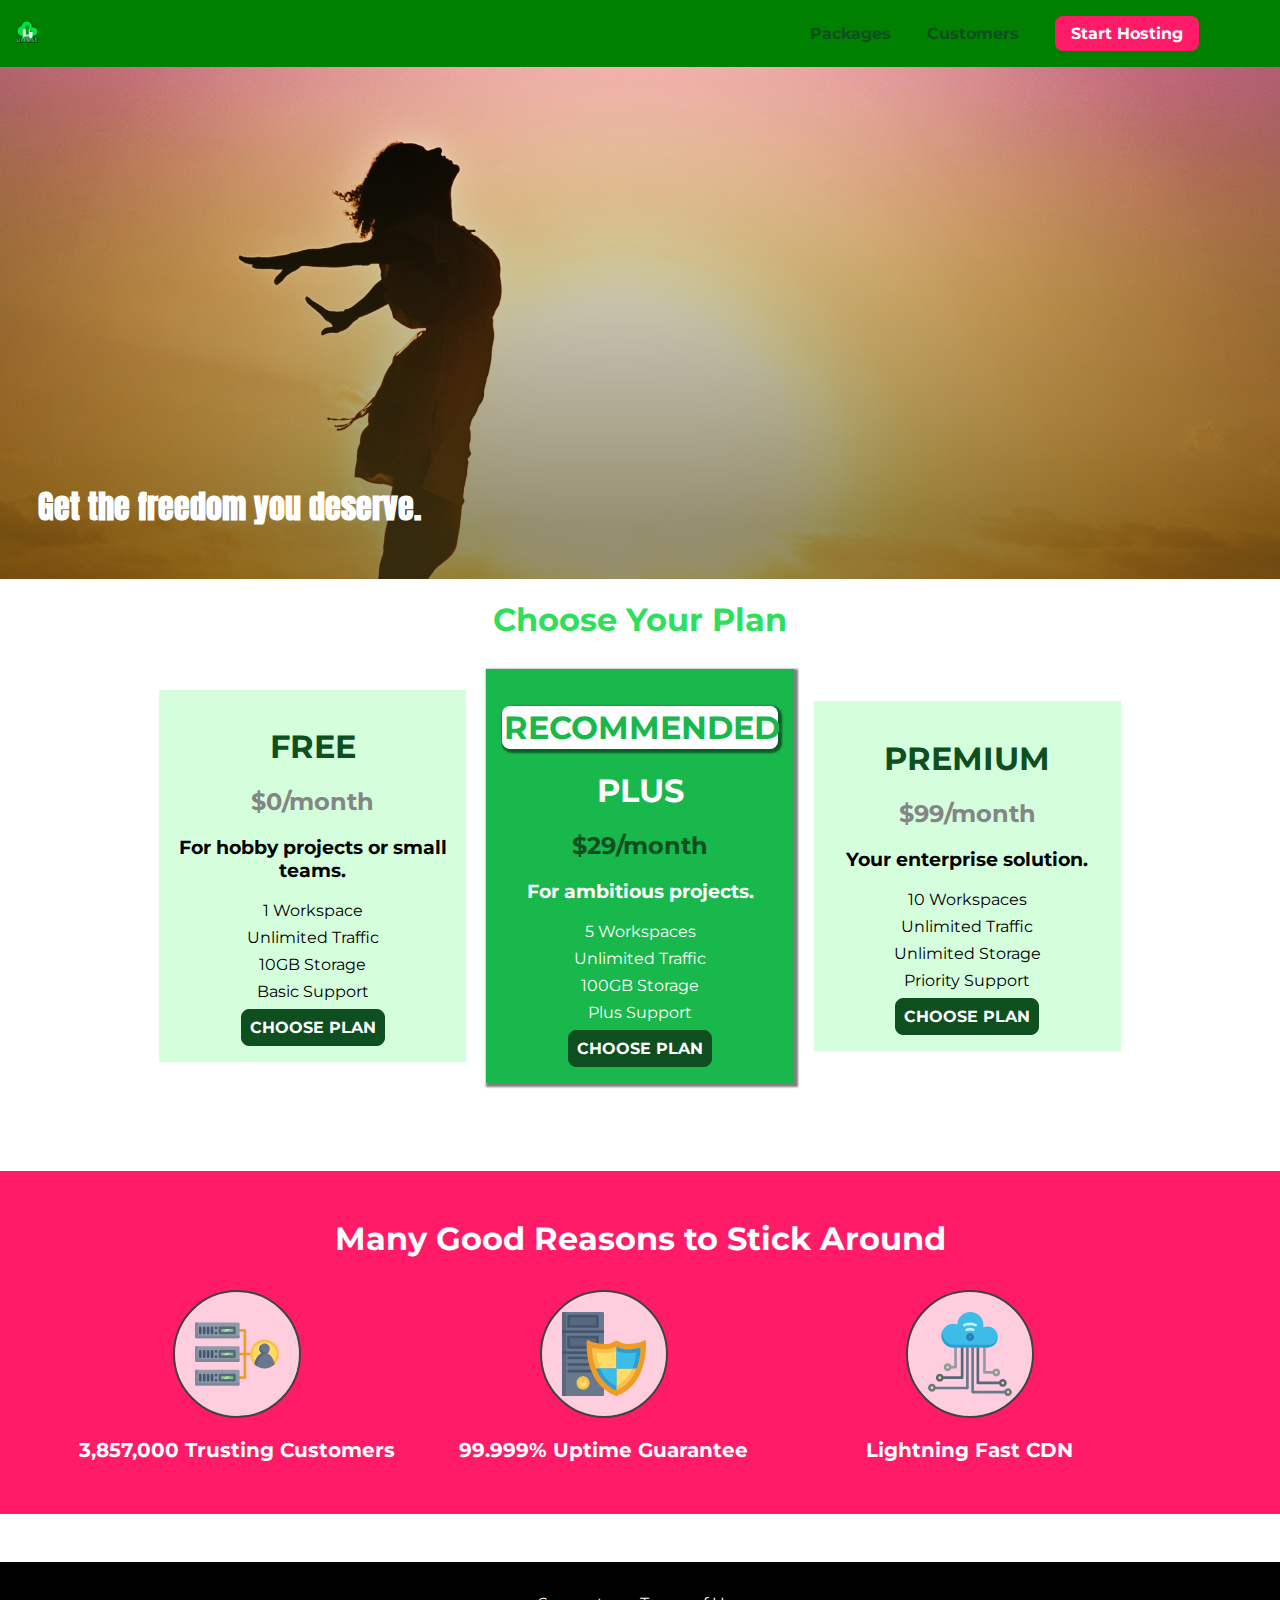
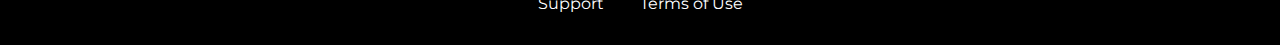
<file: basics-01/index.html>
<!DOCTYPE html>
<html lang="en">

<head>
    <meta charset="UTF-8">
    <meta http-equiv="X-UA-Compatible" content="ie=edge">
    <title>uHost</title>
    <link rel="shortcut icon" href="favicon.png">
    <link href="https://fonts.googleapis.com/css2?family=Anton&family=Montserrat:wght@400;900&display=swap" rel="stylesheet">
    <link rel="stylesheet" href="shared.css">
    <link rel="stylesheet" href="main.css">
</head>

<body>
    <div class="backdrop"></div>
    <header class="main-header">
        <div>
            <a href="index.html" class="main-header__brand">
                <img src="images/uhost-icon.png" alt="uHost - Your favorite hosting company" />
            </a>
        </div>
        <nav class="main-nav">
            <ul class="main-nav__items">
                <li class="main-nav__item">
                    <a href="packages/index.html">Packages</a>
                </li>
                <li class="main-nav__item">
                    <a href="customers/index.html">Customers</a>
                </li>
                <li class="main-nav__item main-nav__item--cta">
                    <a href="start-hosting/index.html">Start Hosting</a>
                </li>
            </ul>
        </nav>
    </header>

    <main>
        <section id="product-overview">
            <h1>Get the freedom you deserve.</h1>
        </section>
        <section id="plans">
            <h1 class="section-title">Choose Your Plan</h1>
            <!-- <p>Make sure you get the most of your money!</p> -->
            <div class="plan__list">
                <article class="plan">
                    <h1 class="plan__title">FREE</h1>
                    <h2 class="plan__price">$0/month</h2>
                    <h3>For hobby projects or small teams.</h3>
                    <ul class="plan__features">
                        <li class="plan__feature">1 Workspace</li>
                        <li class="plan__feature">Unlimited Traffic</li>
                        <li class="plan__feature">10GB Storage</li>
                        <li class="plan__feature">Basic Support</li>
                    </ul>
                    <div>
                        <button class="button">CHOOSE PLAN</button>
                    </div>
                </article>
                <article class="plan plan--highlighted">
                    <h1 class="plan__annotation">RECOMMENDED</h1>
                    <h1 class="plan__title">PLUS</h1>
                    <h2 class="plan__price">$29/month</h2>
                    <h3>For ambitious projects.</h3>
                    <ul class="plan__features">
                        <li class="plan__feature">5 Workspaces</li>
                        <li class="plan__feature">Unlimited Traffic</li>
                        <li class="plan__feature">100GB Storage</li>
                        <li class="plan__feature">Plus Support</li>
                    </ul>
                    <div>
                        <button class="button">CHOOSE PLAN</button>
                    </div>
                </article>
                <article class="plan">
                    <h1 class="plan__title">PREMIUM</h1>
                    <h2 class="plan__price">$99/month</h2>
                    <h3>Your enterprise solution.</h3>
                    <ul class="plan__features">
                        <li class="plan__feature">10 Workspaces</li>
                        <li class="plan__feature">Unlimited Traffic</li>
                        <li class="plan__feature">Unlimited Storage</li>
                        <li class="plan__feature">Priority Support</li>
                    </ul>
                    <div>
                        <button class="button">CHOOSE PLAN</button>
                    </div>
                </article>
            </div>
        </section>
        <section id="key-features">
            <h1 class="section-title">Many Good Reasons to Stick Around</h1>
            <ul>
                <li class="key-feature">
                    <div class="key-feature__image">
                        <svg viewBox="0 0 512 512">
                            <path style="fill:#F09B24;" d="M344,248h-32V112c0-4.418-3.582-8-8-8h-40c-4.418,0-8,3.582-8,8s3.582,8,8,8h32v128h-32  c-4.418,0-8,3.582-8,8s3.582,8,8,8h32v128h-32c-4.418,0-8,3.582-8,8s3.582,8,8,8h40c4.418,0,8-3.582,8-8V264h32c4.418,0,8-3.582,8-8  S348.418,248,344,248z"
                            />
                            <path style="fill:#8E9AA9;" d="M264,64H8c-4.418,0-8,3.582-8,8v80c0,4.418,3.582,8,8,8h256c4.418,0,8-3.582,8-8V72  C272,67.582,268.418,64,264,64z"
                            />
                            <path style="fill:#7C899B;" d="M24,144c-4.418,0-8-3.582-8-8V64H8c-4.418,0-8,3.582-8,8v80c0,4.418,3.582,8,8,8h256  c4.418,0,8-3.582,8-8v-8H24z"
                            />
                            <rect x="152" y="96" style="fill:#B8E3A8;" width="88" height="32" />
                            <g>
                                <polygon style="fill:#7EC97D;" points="152,96 152,128 166,128 198,96  " />
                                <polygon style="fill:#7EC97D;" points="220,96 188,128 240,128 240,96  " />
                            </g>
                            <path style="fill:#56677E;" d="M240,136h-88c-4.418,0-8-3.582-8-8V96c0-4.418,3.582-8,8-8h88c4.418,0,8,3.582,8,8v32  C248,132.418,244.418,136,240,136z M160,120h72v-16h-72V120z"
                            />
                            <g>
                                <path style="fill:#435670;" d="M32,136c-4.418,0-8-3.582-8-8V96c0-4.418,3.582-8,8-8s8,3.582,8,8v32C40,132.418,36.418,136,32,136z   "
                                />
                                <path style="fill:#435670;" d="M56,136c-4.418,0-8-3.582-8-8V96c0-4.418,3.582-8,8-8s8,3.582,8,8v32C64,132.418,60.418,136,56,136z   "
                                />
                                <path style="fill:#435670;" d="M80,136c-4.418,0-8-3.582-8-8V96c0-4.418,3.582-8,8-8s8,3.582,8,8v32C88,132.418,84.418,136,80,136z   "
                                />
                                <path style="fill:#435670;" d="M104,136c-4.418,0-8-3.582-8-8V96c0-4.418,3.582-8,8-8s8,3.582,8,8v32   C112,132.418,108.418,136,104,136z"
                                />
                                <path style="fill:#435670;" d="M128,105c-4.418,0-8-3.582-8-8v-1c0-4.418,3.582-8,8-8s8,3.582,8,8v1   C136,101.418,132.418,105,128,105z"
                                />
                                <path style="fill:#435670;" d="M128,136c-4.418,0-8-3.582-8-8v-1c0-4.418,3.582-8,8-8s8,3.582,8,8v1   C136,132.418,132.418,136,128,136z"
                                />
                            </g>
                            <path style="fill:#8E9AA9;" d="M264,208H8c-4.418,0-8,3.582-8,8v80c0,4.418,3.582,8,8,8h256c4.418,0,8-3.582,8-8v-80  C272,211.582,268.418,208,264,208z"
                            />
                            <path style="fill:#7C899B;" d="M24,288c-4.418,0-8-3.582-8-8v-72H8c-4.418,0-8,3.582-8,8v80c0,4.418,3.582,8,8,8h256  c4.418,0,8-3.582,8-8v-8H24z"
                            />
                            <rect x="152" y="240" style="fill:#B8E3A8;" width="88" height="32" />
                            <g>
                                <polygon style="fill:#7EC97D;" points="152,240 152,272 166,272 198,240  " />
                                <polygon style="fill:#7EC97D;" points="220,240 188,272 240,272 240,240  " />
                            </g>
                            <path style="fill:#56677E;" d="M240,280h-88c-4.418,0-8-3.582-8-8v-32c0-4.418,3.582-8,8-8h88c4.418,0,8,3.582,8,8v32  C248,276.418,244.418,280,240,280z M160,264h72v-16h-72V264z"
                            />
                            <g>
                                <path style="fill:#435670;" d="M32,280c-4.418,0-8-3.582-8-8v-32c0-4.418,3.582-8,8-8s8,3.582,8,8v32C40,276.418,36.418,280,32,280   z"
                                />
                                <path style="fill:#435670;" d="M56,280c-4.418,0-8-3.582-8-8v-32c0-4.418,3.582-8,8-8s8,3.582,8,8v32C64,276.418,60.418,280,56,280   z"
                                />
                                <path style="fill:#435670;" d="M80,280c-4.418,0-8-3.582-8-8v-32c0-4.418,3.582-8,8-8s8,3.582,8,8v32C88,276.418,84.418,280,80,280   z"
                                />
                                <path style="fill:#435670;" d="M104,280c-4.418,0-8-3.582-8-8v-32c0-4.418,3.582-8,8-8s8,3.582,8,8v32   C112,276.418,108.418,280,104,280z"
                                />
                                <path style="fill:#435670;" d="M128,249c-4.418,0-8-3.582-8-8v-1c0-4.418,3.582-8,8-8s8,3.582,8,8v1   C136,245.418,132.418,249,128,249z"
                                />
                                <path style="fill:#435670;" d="M128,280c-4.418,0-8-3.582-8-8v-1c0-4.418,3.582-8,8-8s8,3.582,8,8v1   C136,276.418,132.418,280,128,280z"
                                />
                            </g>
                            <path style="fill:#8E9AA9;" d="M264,352H8c-4.418,0-8,3.582-8,8v80c0,4.418,3.582,8,8,8h256c4.418,0,8-3.582,8-8v-80  C272,355.582,268.418,352,264,352z"
                            />
                            <path style="fill:#7C899B;" d="M24,432c-4.418,0-8-3.582-8-8v-72H8c-4.418,0-8,3.582-8,8v80c0,4.418,3.582,8,8,8h256  c4.418,0,8-3.582,8-8v-8H24z"
                            />
                            <rect x="152" y="384" style="fill:#B8E3A8;" width="88" height="32" />
                            <g>
                                <polygon style="fill:#7EC97D;" points="152,384 152,416 166,416 198,384  " />
                                <polygon style="fill:#7EC97D;" points="220,384 188,416 240,416 240,384  " />
                            </g>
                            <path style="fill:#56677E;" d="M240,424h-88c-4.418,0-8-3.582-8-8v-32c0-4.418,3.582-8,8-8h88c4.418,0,8,3.582,8,8v32  C248,420.418,244.418,424,240,424z M160,408h72v-16h-72V408z"
                            />
                            <g>
                                <path style="fill:#435670;" d="M32,424c-4.418,0-8-3.582-8-8v-32c0-4.418,3.582-8,8-8s8,3.582,8,8v32C40,420.418,36.418,424,32,424   z"
                                />
                                <path style="fill:#435670;" d="M56,424c-4.418,0-8-3.582-8-8v-32c0-4.418,3.582-8,8-8s8,3.582,8,8v32C64,420.418,60.418,424,56,424   z"
                                />
                                <path style="fill:#435670;" d="M80,424c-4.418,0-8-3.582-8-8v-32c0-4.418,3.582-8,8-8s8,3.582,8,8v32C88,420.418,84.418,424,80,424   z"
                                />
                                <path style="fill:#435670;" d="M104,424c-4.418,0-8-3.582-8-8v-32c0-4.418,3.582-8,8-8s8,3.582,8,8v32   C112,420.418,108.418,424,104,424z"
                                />
                                <path style="fill:#435670;" d="M128,393c-4.418,0-8-3.582-8-8v-1c0-4.418,3.582-8,8-8s8,3.582,8,8v1   C136,389.418,132.418,393,128,393z"
                                />
                                <path style="fill:#435670;" d="M128,424c-4.418,0-8-3.582-8-8v-1c0-4.418,3.582-8,8-8s8,3.582,8,8v1   C136,420.418,132.418,424,128,424z"
                                />
                            </g>
                            <path style="fill:#F7C14D;" d="M424,168c-48.523,0-88,39.477-88,88s39.477,88,88,88s88-39.477,88-88S472.523,168,424,168z" />
                            <path style="fill:#FFDB66;" d="M424,184c-39.701,0-72,32.299-72,72s32.299,72,72,72s72-32.299,72-72S463.701,184,424,184z" />
                            <path style="fill:#69788D;" d="M484.893,314.16C476.393,274.588,451.922,248,424,248s-52.393,26.588-60.893,66.16  c-0.605,2.82,0.354,5.749,2.511,7.664C381.731,336.124,402.465,344,424,344s42.269-7.876,58.381-22.176  C484.539,319.909,485.498,316.98,484.893,314.16z"
                            />
                            <path style="fill:#56677E;" d="M434.053,249.171C430.768,248.403,427.411,248,424,248c-27.922,0-52.393,26.588-60.893,66.16  c-0.605,2.82,0.354,5.749,2.511,7.664c3.383,3.002,6.979,5.703,10.734,8.125C384.904,286.243,407.373,255.378,434.053,249.171z"
                            />
                            <path style="fill:#69788D;" d="M424,192c-17.645,0-32,14.355-32,32s14.355,32,32,32s32-14.355,32-32S441.645,192,424,192z" />
                            <path style="fill:#56677E;" d="M432,248c-17.645,0-32-14.355-32-32c0-6.783,2.128-13.076,5.742-18.258  C397.444,203.53,392,213.138,392,224c0,17.645,14.355,32,32,32c10.862,0,20.471-5.444,26.258-13.742  C445.076,245.872,438.783,248,432,248z"
                            />

                        </svg>
                    </div>
                    <p class="key-feature__description">3,857,000 Trusting Customers</p>
                </li>
                <li class="key-feature">
                    <div class="key-feature__image">
                        <svg viewBox="0 0 512 512">
                            <path style="fill:#69788D;" d="M248,0H8C3.582,0,0,3.582,0,8v496c0,4.418,3.582,8,8,8h240c4.418,0,8-3.582,8-8V8  C256,3.582,252.418,0,248,0z"
                            />
                            <path style="fill:#56677E;" d="M24,504V8c0-4.418,3.582-8,8-8H8C3.582,0,0,3.582,0,8v496c0,4.418,3.582,8,8,8h24  C27.582,512,24,508.418,24,504z"
                            />
                            <g>
                                <rect x="0" y="112" style="fill:#435670;" width="256" height="16" />
                                <rect x="0" y="240" style="fill:#435670;" width="256" height="16" />
                            </g>
                            <path style="fill:#F7C14D;" d="M128,392c-22.056,0-40,17.944-40,40s17.944,40,40,40s40-17.944,40-40S150.056,392,128,392z" />
                            <path style="fill:#FFDB66;" d="M128,408c-13.233,0-24,10.767-24,24s10.767,24,24,24s24-10.767,24-24S141.233,408,128,408z" />
                            <path style="fill:#F7C14D;" d="M128,392c-2.739,0-5.414,0.278-8,0.805V424c0,4.418,3.582,8,8,8c4.418,0,8-3.582,8-8v-31.195  C133.414,392.278,130.739,392,128,392z"
                            />
                            <g>
                                <path style="fill:#435670;" d="M216,288H40c-4.418,0-8-3.582-8-8s3.582-8,8-8h176c4.418,0,8,3.582,8,8S220.418,288,216,288z"
                                />
                                <path style="fill:#435670;" d="M216,328H40c-4.418,0-8-3.582-8-8s3.582-8,8-8h176c4.418,0,8,3.582,8,8S220.418,328,216,328z"
                                />
                                <path style="fill:#435670;" d="M216,368H40c-4.418,0-8-3.582-8-8s3.582-8,8-8h176c4.418,0,8,3.582,8,8S220.418,368,216,368z"
                                />
                                <path style="fill:#435670;" d="M216,16H40c-4.418,0-8,3.582-8,8v64c0,4.418,3.582,8,8,8h176c4.418,0,8-3.582,8-8V24   C224,19.582,220.418,16,216,16z"
                                />
                            </g>
                            <rect x="48" y="32" style="fill:#56677E;" width="160" height="48" />
                            <path style="fill:#435670;" d="M216,144H40c-4.418,0-8,3.582-8,8v64c0,4.418,3.582,8,8,8h176c4.418,0,8-3.582,8-8v-64  C224,147.582,220.418,144,216,144z"
                            />
                            <rect x="48" y="160" style="fill:#56677E;" width="160" height="48" />
                            <path style="fill:#F09B24;" d="M511.747,180.237c-0.194-6.537-8.107-10.107-13.135-5.894c-5.6,4.693-42.904,21.282-98.514,21.282  c-33.45,0-64.625-20.999-64.929-21.206c-2.9-1.991-6.764-1.85-9.512,0.346c-2.677,2.135-27.201,20.86-63.793,20.86  c-55.607,0-92.914-16.589-98.515-21.282c-5.028-4.211-12.941-0.645-13.135,5.894c-1.634,54.834,4.655,105.941,18.693,151.903  c12.096,39.604,29.759,74.047,52.497,102.373c27.538,34.304,62.743,59.882,104.66,76.045c3.069,1.918,6.757,1.921,9.83,0  c41.917-16.163,77.122-41.741,104.66-76.045c22.738-28.326,40.401-62.77,52.497-102.373  C507.092,286.179,513.381,235.071,511.747,180.237z"
                            />
                            <path style="fill:#F7C14D;" d="M476.21,221.226c-1.953-1.631-4.568-2.235-7.036-1.628c-21.686,5.327-44.926,8.028-69.075,8.028  c-25.926,0-49.633-8.975-64.955-16.504c-2.307-1.134-5.016-1.091-7.284,0.116c-14.059,7.477-36.919,16.388-65.994,16.388  c-24.153,0-47.394-2.701-69.075-8.028c-5.155-1.268-10.221,2.966-9.894,8.261c2.077,33.693,7.668,65.635,16.616,94.935  c22.774,74.565,66.139,126.334,128.888,153.868c2.032,0.891,4.397,0.891,6.43,0c61.777-27.107,104.716-78.876,127.62-153.868  c8.948-29.3,14.539-61.241,16.616-94.935C479.224,225.319,478.163,222.856,476.21,221.226z"
                            />
                            <path style="fill:#FFDB66;" d="M331.609,451.727c-52.604-25.289-89.304-70.987-109.144-135.944  c-6.532-21.39-11.162-44.336-13.82-68.447c17.133,2.852,34.952,4.291,53.22,4.291c29.394,0,53.376-7.793,69.978-15.561  c17.44,7.736,41.656,15.561,68.256,15.561c18.267,0,36.085-1.439,53.219-4.291c-2.659,24.112-7.288,47.06-13.82,68.448  C419.545,381.108,383.27,426.805,331.609,451.727z"
                            />
                            <g>
                                <path style="fill:#2C9DD4;" d="M479.066,227.858c0.157-2.539-0.903-5.002-2.856-6.633s-4.568-2.235-7.036-1.628   c-21.686,5.327-44.926,8.028-69.075,8.028c-25.926,0-49.633-8.975-64.955-16.504c-1.057-0.52-2.2-0.78-3.345-0.806l-0.072,133.351   h123.601c2.556-6.746,4.933-13.702,7.123-20.874C471.398,293.493,476.989,261.552,479.066,227.858z"
                                />
                                <path style="fill:#2C9DD4;" d="M206.658,343.667c24.153,63.42,65.028,108.108,121.743,132.995c1.031,0.452,2.147,0.673,3.263,0.666   l0.063-133.661H206.658z"
                                />
                            </g>
                            <g>
                                <path style="fill:#3CBDE8;" d="M439.497,315.783c6.532-21.389,11.161-44.336,13.82-68.448c-17.134,2.852-34.952,4.291-53.219,4.291   c-26.6,0-50.815-7.824-68.256-15.561l-0.116,107.601h97.758C433.179,334.807,436.524,325.518,439.497,315.783z"
                                />
                                <path style="fill:#3CBDE8;" d="M232.523,343.667c21.144,50.298,54.363,86.56,99.087,108.06l0.117-108.06H232.523z" />
                            </g>
                        </svg>
                    </div>
                    <p class="key-feature__description">99.999% Uptime Guarantee</p>
                </li>
                <li class="key-feature">
                    <div class="key-feature__image">
                        <svg viewBox="0 0 512 512">
                            <path style="fill:#8E9AA9;" d="M168,200c-4.418,0-8,3.582-8,8v120h-17.376c-3.302-9.311-12.194-16-22.624-16  c-13.234,0-24,10.767-24,24s10.766,24,24,24c10.429,0,19.321-6.689,22.624-16H168c4.418,0,8-3.582,8-8V208  C176,203.582,172.418,200,168,200z"
                            />
                            <path style="fill:#FFDB66;" d="M120,328c-4.411,0-8,3.589-8,8s3.589,8,8,8s8-3.589,8-8S124.411,328,120,328z" />
                            <path style="fill:#56677E;" d="M208,200c-4.418,0-8,3.582-8,8v184H94.624C91.322,382.689,82.43,376,72,376  c-13.234,0-24,10.767-24,24s10.766,24,24,24c10.429,0,19.321-6.689,22.624-16H208c4.418,0,8-3.582,8-8V208  C216,203.582,212.418,200,208,200z"
                            />
                            <path style="fill:#FFDB66;" d="M72,392c-4.411,0-8,3.589-8,8s3.589,8,8,8s8-3.589,8-8S76.411,392,72,392z" />
                            <path style="fill:#69788D;" d="M240,208c-4.418,0-8,3.582-8,8v239H47.24c-2.671-10.34-12.078-18-23.24-18c-13.234,0-24,10.767-24,24  s10.766,24,24,24c9.666,0,18.009-5.747,21.809-14H240c4.418,0,8-3.582,8-8V216C248,211.582,244.418,208,240,208z"
                            />
                            <path style="fill:#FFDB66;" d="M24,453c-4.411,0-8,3.589-8,8s3.589,8,8,8s8-3.589,8-8S28.411,453,24,453z" />
                            <path style="fill:#69788D;" d="M488,464c-10.429,0-19.321,6.689-22.624,16H280V208c0-4.418-3.582-8-8-8s-8,3.582-8,8v280  c0,4.418,3.582,8,8,8h193.376c3.302,9.311,12.194,16,22.624,16c13.234,0,24-10.767,24-24S501.234,464,488,464z"
                            />
                            <path style="fill:#FFDB66;" d="M488,480c-4.411,0-8,3.589-8,8s3.589,8,8,8s8-3.589,8-8S492.411,480,488,480z" />
                            <path style="fill:#56677E;" d="M456,408c-10.429,0-19.321,6.689-22.624,16H312V208c0-4.418-3.582-8-8-8s-8,3.582-8,8v224  c0,4.418,3.582,8,8,8h129.376c3.302,9.311,12.194,16,22.624,16c13.234,0,24-10.767,24-24S469.234,408,456,408z"
                            />
                            <path style="fill:#FFDB66;" d="M456,424c-4.411,0-8,3.589-8,8s3.589,8,8,8s8-3.589,8-8S460.411,424,456,424z" />
                            <path style="fill:#8E9AA9;" d="M416,344c-10.429,0-19.321,6.689-22.624,16H352V208c0-4.418-3.582-8-8-8s-8,3.582-8,8v160  c0,4.418,3.582,8,8,8h49.376c3.302,9.311,12.194,16,22.624,16c13.234,0,24-10.767,24-24S429.234,344,416,344z"
                            />
                            <path style="fill:#FFDB66;" d="M416,360c-4.411,0-8,3.589-8,8s3.589,8,8,8s8-3.589,8-8S420.411,360,416,360z" />
                            <path style="fill:#3CBDE8;" d="M362,88c-8.741,0-17.231,1.751-25.06,5.085C337.646,88.797,338,84.43,338,80  c0-44.112-35.888-80-80-80c-42.823,0-77.895,33.816-79.909,76.149C170.393,73.415,162.244,72,154,72c-39.701,0-72,32.299-72,72  s32.299,72,72,72h208c35.29,0,64-28.71,64-64S397.29,88,362,88z"
                            />
                            <path style="fill:#2C9DD4;" d="M368,200H160c-39.701,0-72-32.299-72-72c0-5.863,0.721-11.559,2.05-17.019  C84.918,120.88,82,132.102,82,144c0,39.701,32.299,72,72,72h208c30.389,0,55.88-21.296,62.379-49.743  C413.565,186.327,392.352,200,368,200z"
                            />
                            <path style="fill:#2A7DB5;" d="M256,128c-13.234,0-24,10.767-24,24s10.766,24,24,24c13.233,0,24-10.767,24-24S269.233,128,256,128z"
                            />
                            <path style="fill:#2C9DD4;" d="M256,144c-4.411,0-8,3.589-8,8s3.589,8,8,8c4.411,0,8-3.589,8-8S260.411,144,256,144z" />
                            <g>
                                <path style="fill:#C5F1FA;" d="M221.755,87.695c-2.994,0-5.864-1.688-7.233-4.572c-1.894-3.991-0.194-8.763,3.798-10.657   C230.157,66.849,242.834,64,256,64c13.166,0,25.844,2.849,37.68,8.466c3.992,1.895,5.692,6.666,3.798,10.657   s-6.666,5.692-10.657,3.798C277.144,82.328,266.774,80,256,80c-10.774,0-21.144,2.328-30.821,6.921   C224.072,87.446,222.904,87.695,221.755,87.695z"
                                />
                                <path style="fill:#C5F1FA;" d="M276.545,116.618c-1.148,0-2.316-0.249-3.424-0.774C267.745,113.293,261.985,112,256,112   c-5.985,0-11.745,1.293-17.121,3.844c-3.991,1.895-8.763,0.192-10.657-3.798c-1.894-3.992-0.193-8.764,3.798-10.657   C239.557,97.813,247.625,96,256,96c8.376,0,16.444,1.813,23.98,5.389c3.991,1.894,5.692,6.665,3.798,10.657   C282.41,114.93,279.539,116.618,276.545,116.618z"
                                />
                            </g>

                        </svg>
                    </div>
                    <p class="key-feature__description">Lightning Fast CDN</p>
                </li>
            </ul>
        </section>
    </main>
    <footer class="main-footer">
        <nav>
            <ul class="main-footer__links">
                <li class="main-footer__link">
                    <a href="#">Support</a>
                </li>
                <li class="main-footer__link">
                    <a href="#">Terms of Use</a>
                </li>
            </ul>
        </nav>
    </footer>
</body>

</html>
</file>
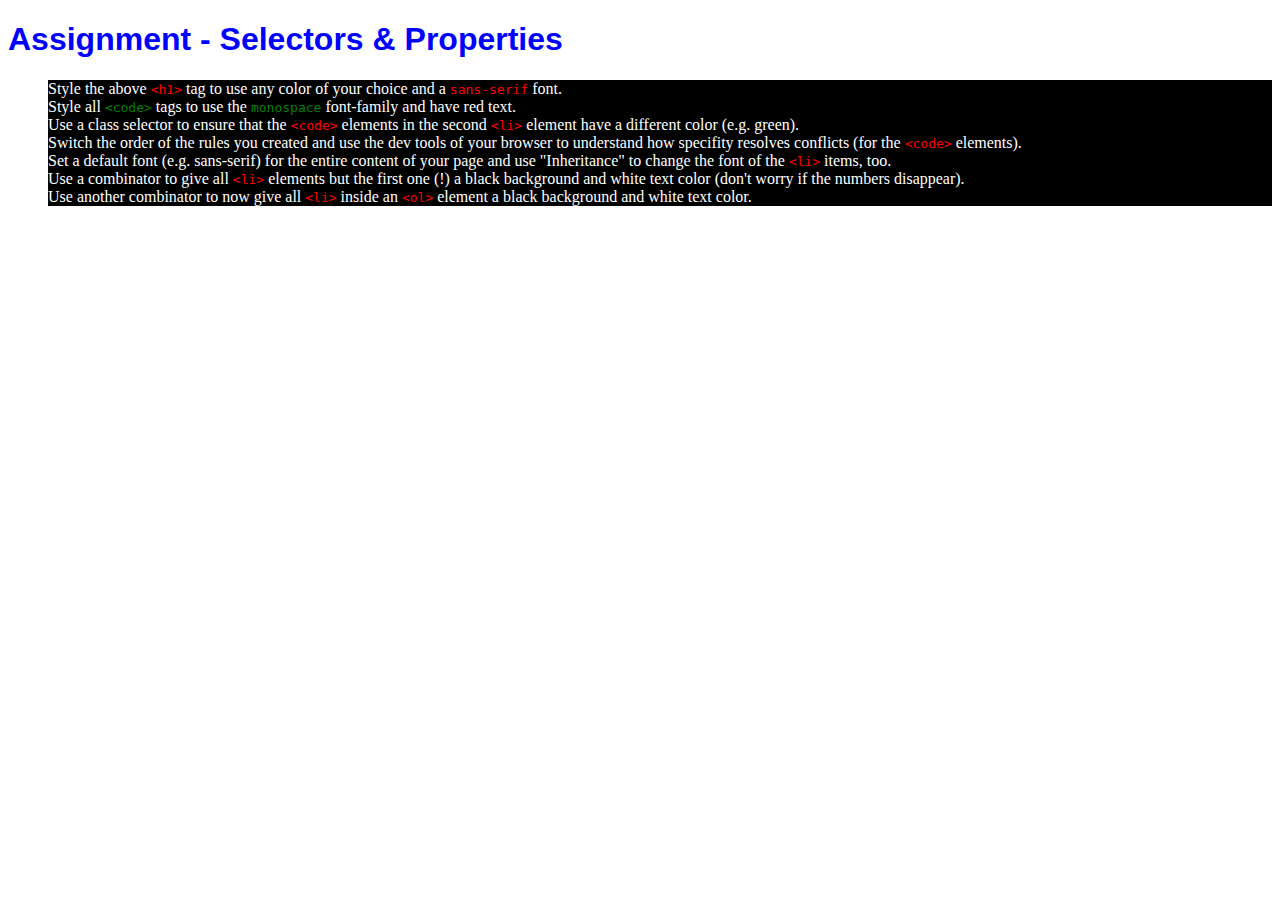
<file: basics-06-assignment-problem/index.html>
<!DOCTYPE html>
<html lang="en">
<head>
    <meta charset="UTF-8">
    <meta name="viewport" content="width=device-width, initial-scale=1.0">
    <meta http-equiv="X-UA-Compatible" content="ie=edge">
    <title>CSS Course</title>
    <link rel="stylesheet" href="main.css">
</head>
<body>
    <h1 id="assignment-instructions">Assignment - Selectors &amp; Properties</h1>
    <ol>
        <li>Style the above <code>&lt;h1&gt;</code> tag to use any color of your choice and a <code>sans-serif</code> font.</li>
        <li>Style all <code class="second-code">&lt;code&gt;</code> tags to use the <code class="second-code">monospace</code> font-family and have red text.</li>
        <li>Use a class selector to ensure that the <code>&lt;code&gt;</code> elements in the second <code>&lt;li&gt;</code> element have a different color (e.g. green).</li>
        <li>Switch the order of the rules you created and use the dev tools of your browser to understand how specifity resolves conflicts (for the <code>&lt;code&gt;</code> elements).</li>
        <li>Set a default font (e.g. sans-serif) for the entire content of your page and use "Inheritance" to change the font of the <code>&lt;li&gt;</code> items, too.</li>
        <li>Use a combinator to give all <code>&lt;li&gt;</code> elements but the first one (!) a black background and white text color (don't worry if the numbers disappear).</li>
        <li>Use another combinator to now give all <code>&lt;li&gt;</code> inside an <code>&lt;ol&gt;</code> element a black background and white text color.</li>
    </ol>
</body>
</html>
</file>
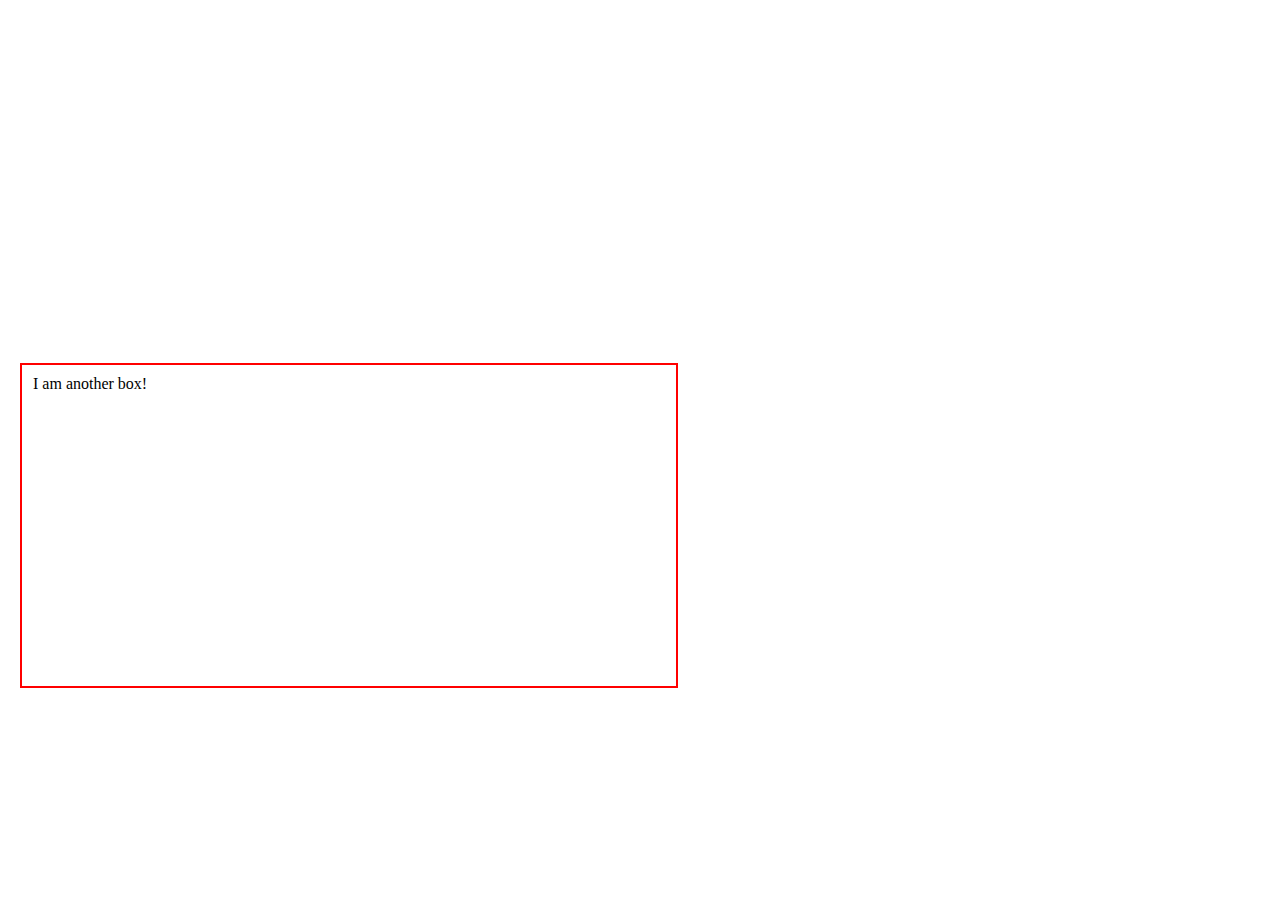
<file: diving-deeper-06/index.html>
<!DOCTYPE html>
<html lang="en">
<head>
    <meta charset="UTF-8">
    <meta name="viewport" content="width=device-width, initial-scale=1.0">
    <meta http-equiv="X-UA-Compatible" content="ie=edge">
    <title>CSS Course</title>
    <link rel="stylesheet" href="main.css">
</head>
<body>
    <div id="box-one">
        I am a box!
    </div>
    <div id="box-two">
        I am another box!
    </div>
</body>
</html>
</file>
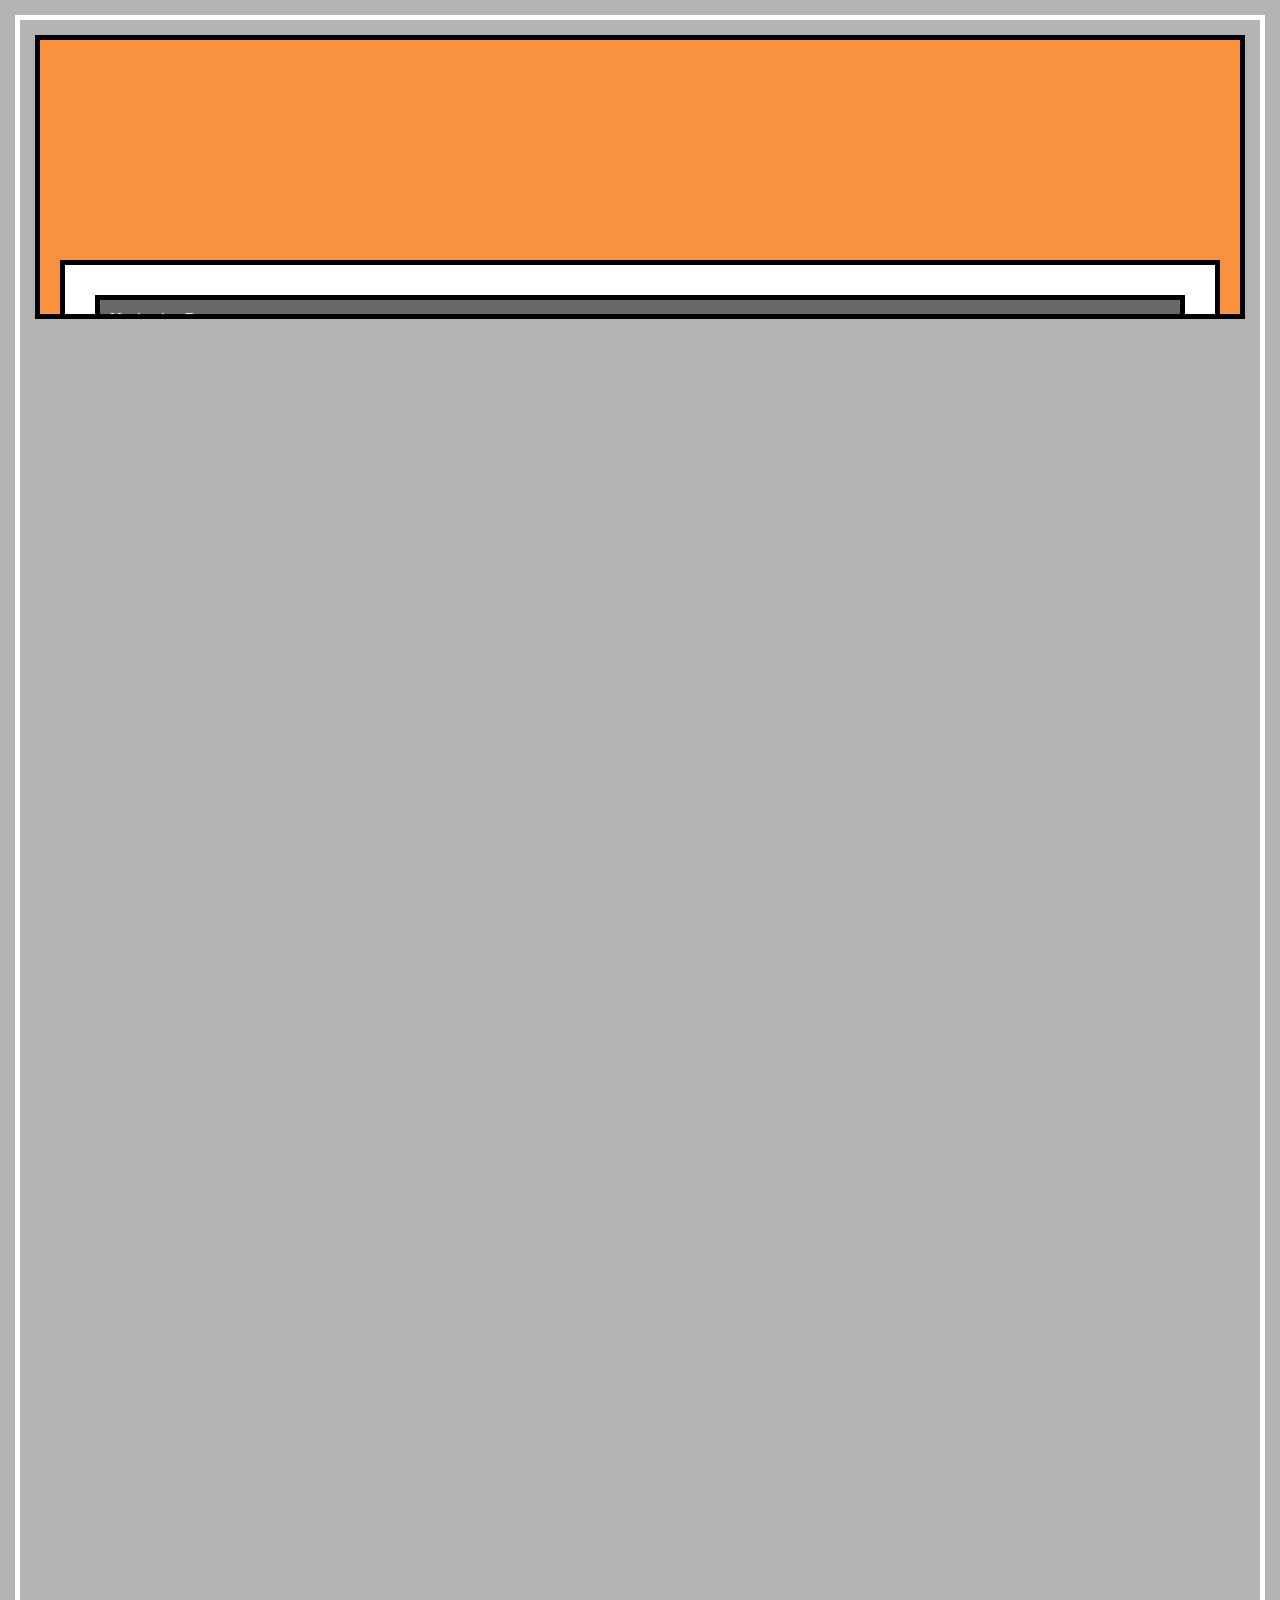
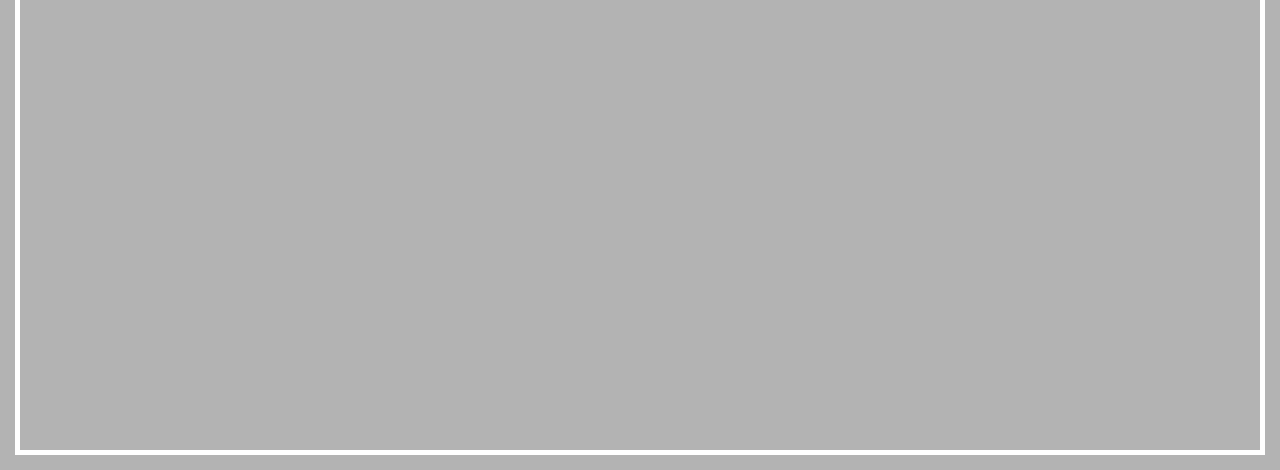
<file: position-02/index.html>
<!DOCTYPE html>
<html lang="en">
    <head>
        <meta charset="UTF-8">
        <meta http-equiv="X-UA-Compatible" content="ie=edge">
        <link rel="stylesheet" href="main.css">
        <title>Position</title>
    </head>
    <body>
        <div class="parent">
            <div class="child-1">Navigation Bar</div>
            <div class="child-2">Background Image</div>
            <div class="child-3">Features</div>
        </div>
    </body>
</html>
</file>
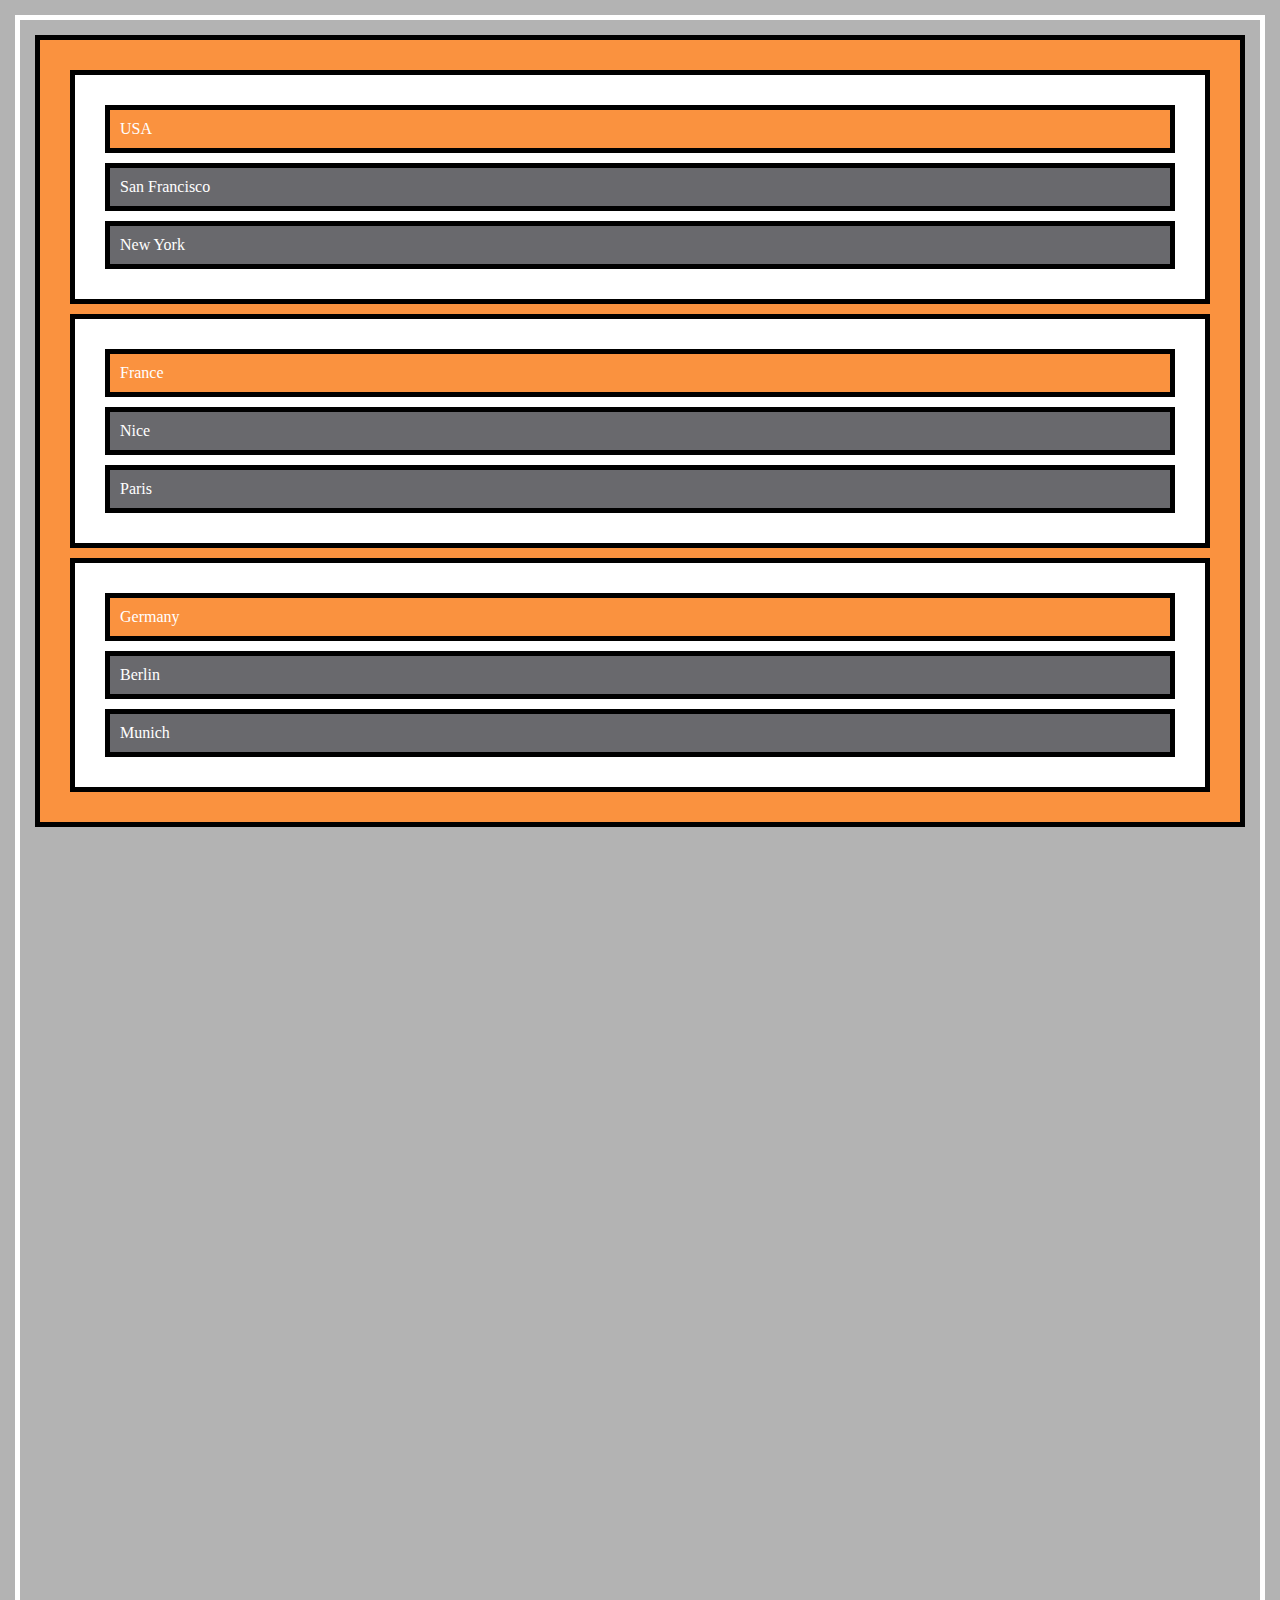
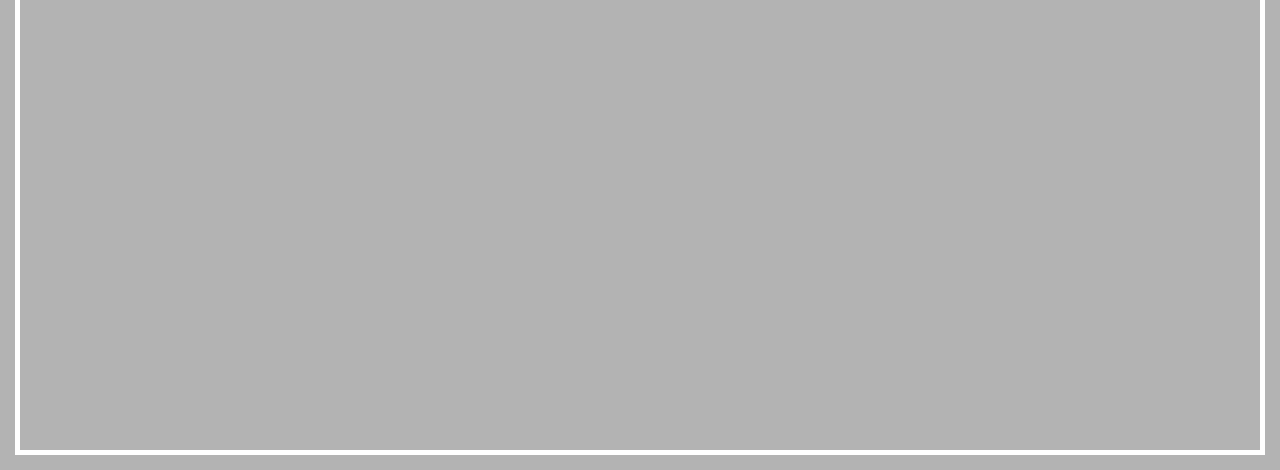
<file: position-07/index.html>
<!DOCTYPE html>
<html lang="en">
    <head>
        <meta charset="UTF-8">
        <meta http-equiv="X-UA-Compatible" content="ie=edge">
        <link rel="stylesheet" href="main.css">
        <title>Position</title>
    </head>
    <body>
        <div class="parent">
            <div class="country">USA</div>
            <div class="cities">San Francisco</div>
            <div class="cities">New York</div>
        </div>
        <div class="parent">
            <div class="country">France</div>
            <div class="cities">Nice</div>
            <div class="cities">Paris</div>
        </div>
        <div class="parent">
            <div class="country">Germany</div>
            <div class="cities">Berlin</div>
            <div class="cities">Munich</div>
        </div>
    </body>
</html>
</file>
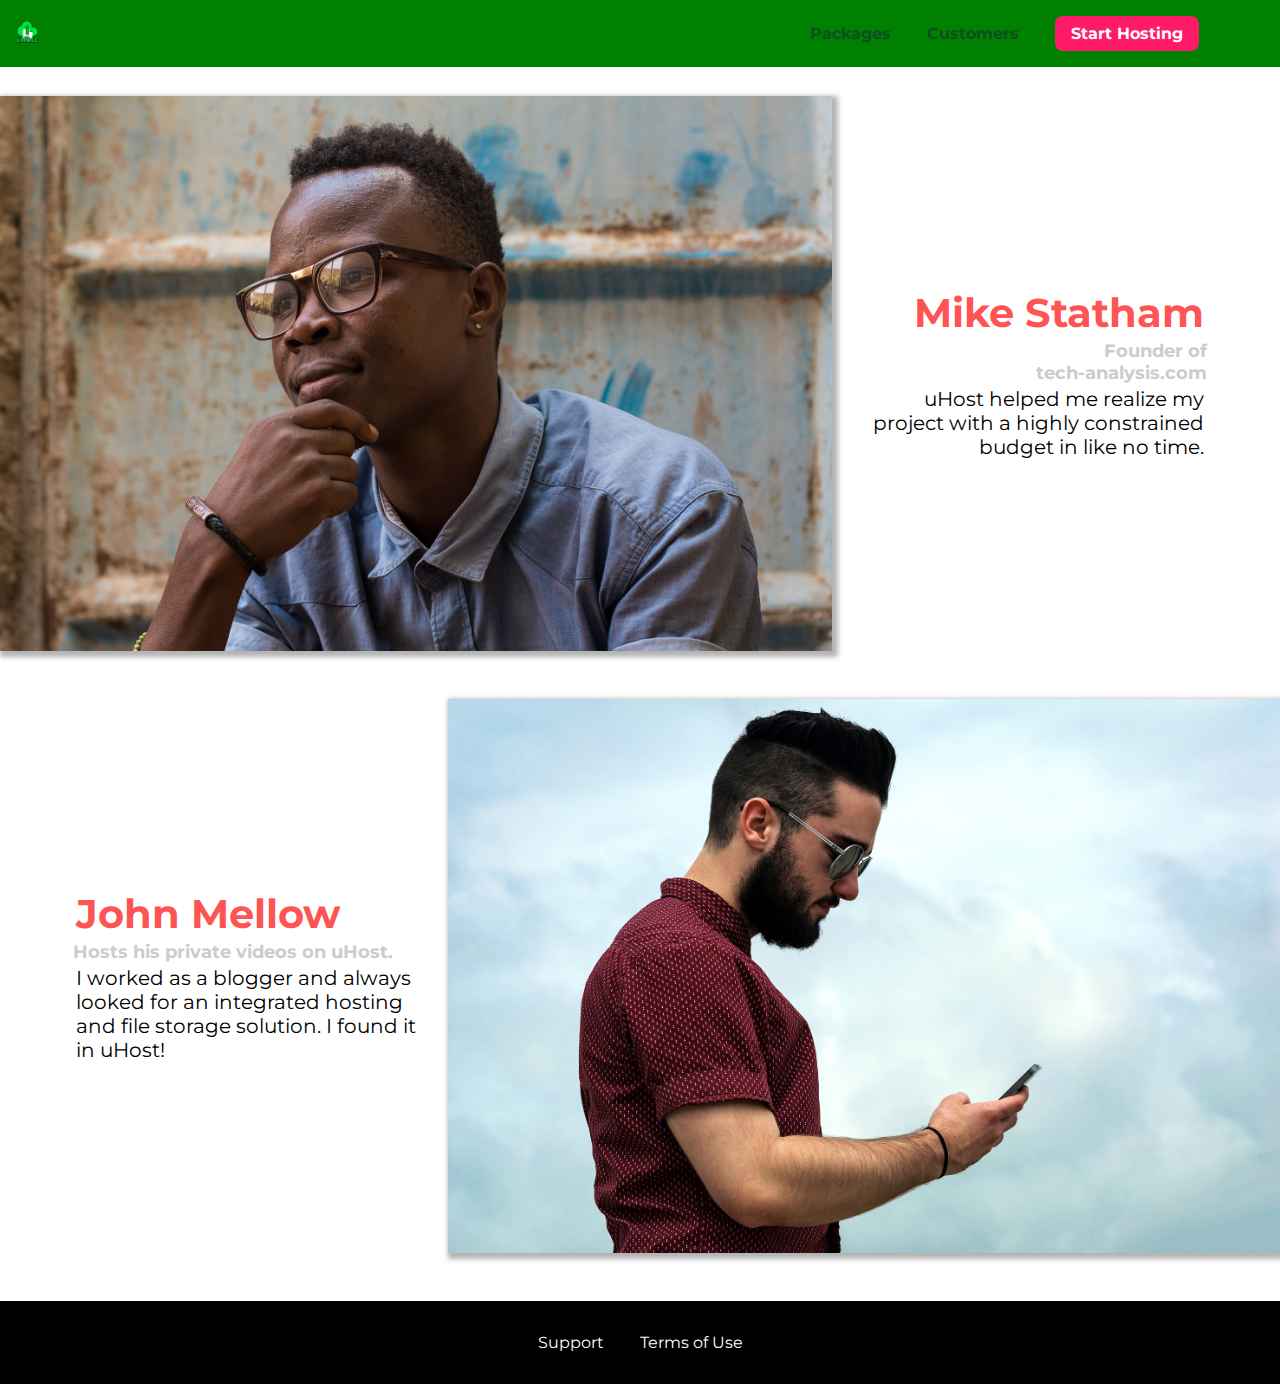
<file: basics-01/customers/index.html>
<!DOCTYPE html>
<html lang="en">

<head>
    <meta charset="UTF-8">
    <meta name="viewport" content="width=device-width, initial-scale=1.0">
    <meta http-equiv="X-UA-Compatible" content="ie=edge">
    <title>uHost Customers</title>
    <link rel="shortcut icon" href="../favicon.png">
    <link href="https://fonts.googleapis.com/css?family=Anton|Montserrat:400,700" rel="stylesheet">
    <link rel="stylesheet" href="../shared.css">
    <link rel="stylesheet" href="customers.css">
</head>

<body>
    <div class="backdrop"></div>
    <header class="main-header">
        <div>
            <a href="../index.html" class="main-header__brand">
                <img src="../images/uhost-icon.png" alt="uHost - Your favorite hosting company" />
            </a>
        </div>
        <nav class="main-nav">
            <ul class="main-nav__items">
                <li class="main-nav__item">
                    <a href="../packages/index.html">Packages</a>
                </li>
                <li class="main-nav__item">
                    <a href="index.html">Customers</a>
                </li>
                <li class="main-nav__item main-nav__item--cta">
                    <a href="../start-hosting/index.html">Start Hosting</a>
                </li>
            </ul>
        </nav>
    </header>

    <main>
        <div>
            <div class="testimonial" id="customer-1">
                <div class="testimonial__image-container">
                    <img src="../images/customer-1.jpg" alt="Mike Statham - Customer" class="testimonial__image">
                </div>
                <div class="testimonial__info">
                    <h1 class="testimonial__name">Mike Statham</h1>
                    <h2 class="testimonial__subtitle">Founder of
                        <a href="tech-analysis.com">tech-analysis.com</a>
                    </h2>
                    <p class="testimonial__text">uHost helped me realize my project with a highly constrained budget in like no time.</p>
                </div>
            </div>
            <div class="testimonial" id="customer-2">

                <div class="testimonial__info">
                    <h1 class="testimonial__name">John Mellow</h1>
                    <h2 class="testimonial__subtitle">Hosts his private videos on uHost.
                    </h2>
                    <p class="testimonial__text">I worked as a blogger and always looked for an integrated hosting and file storage solution. I found
                        it in uHost!
                    </p>
                </div>
                <div class="testimonial__image-container">
                    <img src="../images/customer-2.jpg" alt="John Mellow - Customer" class="testimonial__image">
                </div>
            </div>
        </div>
    </main>
    <footer class="main-footer">
        <nav>
            <ul class="main-footer__links">
                <li class="main-footer__link">
                    <a href="#">Support</a>
                </li>
                <li class="main-footer__link">
                    <a href="#">Terms of Use</a>
                </li>
            </ul>
        </nav>
    </footer>
</body>

</html>
</file>
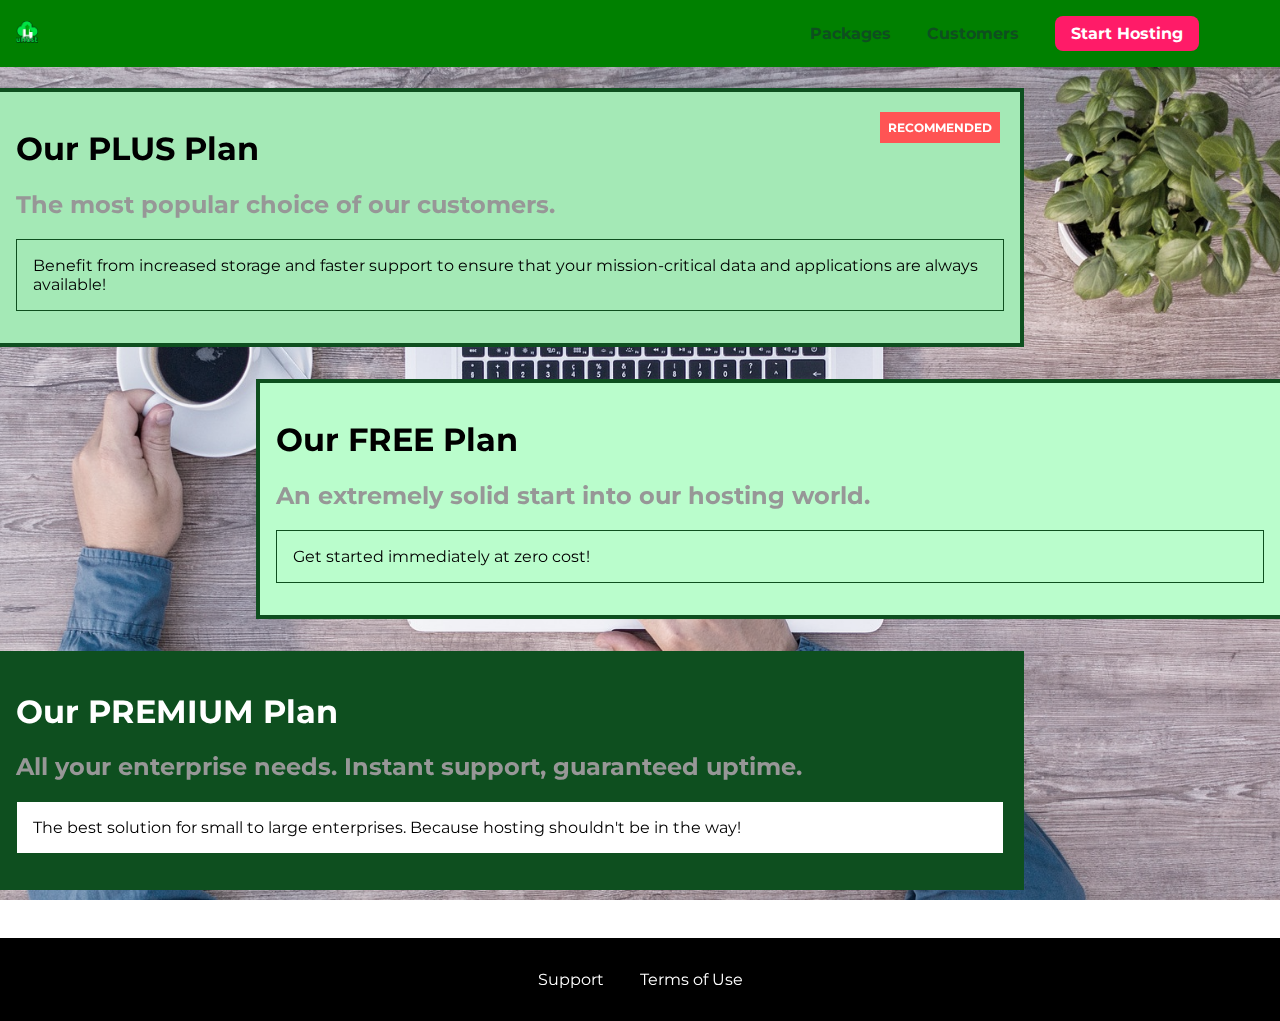
<file: basics-01/packages/index.html>
<!DOCTYPE html>
<html lang="en">
  <head>
    <meta charset="UTF-8" />
    <meta http-equiv="X-UA-Compatible" content="ie=edge" />
    <title>uHost</title>
    <link rel="shortcut icon" href="../favicon.png" />
    <link href="https://fonts.googleapis.com/css2?family=Montserrat:wght@400;900&display=swap" rel="stylesheet" />
    <link rel="stylesheet" href="../shared.css" />
    <link rel="stylesheet" href="packages.css" />
  </head>

  <body>
    <div class="backdrop"></div>
    <div class="background"></div>
    <header class="main-header">
      <div>
        <a href="../index.html" class="main-header__brand"> <img src="../images/uhost-icon.png" alt="uHost - Your favorite hosting company" /> </a>
      </div>
      <nav class="main-nav">
        <ul class="main-nav__items">
          <li class="main-nav__item">
            <a href="index.html">Packages</a>
          </li>
          <li class="main-nav__item">
            <a href="../customers/index.html">Customers</a>
          </li>
          <li class="main-nav__item main-nav__item--cta">
            <a href="../start-hosting/index.html">Start Hosting</a>
          </li>
        </ul>
      </nav>
    </header>

    <main>
      <section class="package package--plus">
          <a href="#">
              <h1 class="package__title">Our PLUS Plan</h1>
              <h2 class="package__badge">RECOMMENDED</h2>
              <h2 class="package__description">The most popular choice of our customers.</h2>
              <p class="package__sale">Benefit from increased storage and faster support to ensure that your mission-critical data and applications
                  are always available!</p>
          </a>
      </section>
      <section class="package package--free">
          <a href="#">
              <h1 class="package__title">Our FREE Plan</h1>
              <h2 class="package__description">An extremely solid start into our hosting world.</h2>
              <p class="package__sale">Get started immediately at zero cost!</p>
          </a>
      </section>
      <div class="clearfix"></div>
      <section class="package package--premium">
          <a href="#">
              <h1 class="package__title">Our PREMIUM Plan</h1>
              <h2 class="package__description">All your enterprise needs. Instant support, guaranteed uptime. </h2>
              <p class="package__sale">The best solution for small to large enterprises. Because hosting shouldn't be in the way!</p>
          </a>
      </section>
    </main>

    <footer class="main-footer">
      <nav>
        <ul class="main-footer__links">
          <li class="main-footer__link">
            <a href="#">Support</a>
          </li>
          <li class="main-footer__link">
            <a href="#">Terms of Use</a>
          </li>
        </ul>
      </nav>
    </footer>
  </body>
</html>
</file>
<file: basics-01/shared.css>
* {
  box-sizing: border-box;
}

html {
  height: 100%;
}

body {
  font-family: 'Montserrat', sans-serif;
  margin: 0;
  height: 100%;
}

.backdrop {
  position: fixed;
  display: none;
  top: 0;
  left: 0;
  z-index: 100;
  width: 100%;
  height: 100%;
  background-color: rgba(0, 0, 0, 0.5);
}

a {
  display: block;
}

.button {
  background: #0e4f1f;
  color: white;
  font: inherit;
  border: 1.5px solid #0e4f1f;
  padding: 8px;
  border-radius: 8px;
  font-weight: bold;
  cursor: pointer;
}

.button:hover,
.buton:active {
  background: white;
  color: #0e4f1f;
}

.button:focus {
  outline: none;
}

.main-header {
  background: green;
  padding: 8px 16px;
  width: 100%;
  position: fixed;
  top: 0;
  left: 0;
  z-index: 1;
}

.main-nav__item {
  display: inline-block;
  margin: 0 16px;
}

/* .main-nav__item > a::after {
  content: ' (Link)';
  color: red;
} */

.main-nav__item > a {
  color: #0e4f1f;
  text-decoration: none;
  font-weight: bold;
  padding: 3px 0;
}

.main-nav__item > a:hover,
.main-nav__item > a:active {
  color: white;
  border-bottom: 5px solid white;
}

.main-nav__item--cta {
  padding: 8px 0;
}

.main-nav__item--cta > a {
  color: white;
  background-color: #ff1b68;
  padding: 8px 16px;
  border-radius: 8px;
}

.main-nav__item--cta > a:hover,
.main-nav__item--cta > a:active {
  color: #ff1b68;
  background-color: white;
  border: none;
}

.main-nav__items {
  margin: 0;
  padding: 0;
  list-style: none;
}

.main-header > div {
  display: inline-block;
  vertical-align: middle;
}

.main-header__brand {
  color: #0e4f1f;
  text-decoration: none;
  font-weight: 900;
  font-size: 22px;
  height: 22px;
  display: inline-block;
}

.main-header__brand > img {
  height: 100%;
}

.main-nav {
  display: inline-block;
  text-align: right;
  width: calc(100% - 75px);
  vertical-align: middle;
}

/* p::first-letter { 
  color: red;
  font-size: 20px;
} */

.main-footer {
  background: black;
  /* color: white; */
  padding: 32px;
  margin-top: 48px;
}

.main-footer__links {
  list-style: none;
  margin: 0;
  padding: 0;
  text-align: center;
}

.main-footer__link {
  display: inline-block;
  margin: 0 16px;
}

.main-footer__link a {
  color: white;
  text-decoration: none;
}

.main-footer__link a:hover,
.main-footer__link a:active {
  color: #ccc;
}
</file>
<file: basics-01/main.css>
#product-overview {
  background: linear-gradient(to top, rgba(80, 68, 18, 0.6) 10%, transparent), url('images/freedom.jpg') left 10% top 20%/cover no-repeat border-box, #ff1b68;
  /* background-image: url('images/freedom.jpg');
  background-size: cover;
  background-position: left 10% top 20%;
  background-origin: border-box;
  background-clip: border-box;
  background-repeat: no-repeat; */
  /* background-image: linear-gradient(180deg, red 70%, blue 60%, rgba(0, 0, 0, 0.5)); */
  /* background-image: radial-gradient(ellipse farthest-side at 20% 50%, red, blue 70%, green); */
  padding: 10px;
  margin-top: 51px;
  /* margin: 10px; */
  /* border-style: solid;
  border-color: black;
  border-width: 5px; */
  /* Below is the shorthand of the above border-* properties */
  /*border: 5px solid black;*/
  width: 100%;
  height: 528px;
  position: relative;
}

#product-overview h1 {
  color: white;
  font-family: 'Anton', sans-serif;
  position: absolute;
  bottom: 5%;
  left: 3%;
}

.plan__list {
  width: 80%;
  text-align: center;
  margin: auto;
}

.plan {
  background: #d5ffdc;
  text-align: center;
  padding: 16px;
  margin: 8px;
  display: inline-block;
  width: 30%;
  vertical-align: middle;
}

.plan--highlighted {
  background: #19b84c;
  color: white;
  box-shadow: 2px 2px 2px 2px rgba(0, 0, 0, 0.5);
}

.plan__annotation {
  background: white;
  color: #19b84c;
  padding: 2px;
  box-shadow: 2px 2px 2px 2px rgba(0, 0, 0, 0.5);
  border-radius: 8px;
}

.plan__title {
  color: #0e4f1f;
}

.plan__price {
  color: #858585;
}

.plan--highlighted .plan__title {
  color: white;
}

.plan--highlighted .plan__price {
  color: #0e4f1f;
}

.plan__features {
  list-style: none;
  margin: 0;
  padding: 0;
}

/*.plan__features > li*/
.plan__feature {
  margin: 8px 0px;
}

#key-features {
  background: #ff1b68;
  margin-top: 80px;
  padding: 16px;
}

#key-features .section-title {
  color: white;
  margin: 32px;
}

.key-feature {
  display: inline-block;
  width: 30%;
  vertical-align: middle;
}

.key-feature__image {
  background: #ffcede;
  border-radius: 50%;
  width: 128px;
  height: 128px;
  margin: auto;
  border: 2px solid #424242;
  border-radius: 50%;
  padding: 20px;
}

.key-feature__description {
  text-align: center;
  font-weight: bold;
  color: white;
  font-size: 20px;
}

.section-title {
  color: #2ddf5c;
  text-align: center;
}

/* h1 {
  font-family: sans-serif;
} */
</file>
<file: basics-06-assignment-problem/main.css>
body {
  font-family: Cambria, Cochin, Georgia, Times, 'Times New Roman', serif;
}

#assignment-instructions {
  color: blue;
  font-family: sans-serif;
}

code {
  font-family: monospace;
  color: red;
}

.second-code {
  color: green;
}

ol > li:not(:nth-child(1)) {
  background-color: black;
  color: white;
}

ol li {
  background-color: black;
  color: white;
}
</file>
<file: diving-deeper-06/main.css>
body,
html {
  height: 100%;
}

* {
  box-sizing: border-box;
}

#box-one {
  /* display: none; */
  visibility: hidden;
}

div:last-child:hover {
  background-color: red;
}

#box-one,
#box-two {
  display: inline-block;
  box-sizing: content-box;
  border: 2px solid red;
  padding: 10px 11px 10.5px 11.5px;
  margin: 10px 11px 10.5px 11.5px;
  height: 300px;
  width: 50%;
}
</file>
<file: position-02/main.css>
html {
    background: #b3b3b3;
    padding: 15px;
    border: 5px solid white;
    margin: 15px;
    height: 2000px;
    overflow: hidden;
}

body {
    background: #fa923f;
    padding: 20px;
    border: 5px solid black;
    margin: 0;
    overflow: hidden;
  }
  
.parent {
    background: white;
    padding: 20px;
    border: 5px solid black;
    margin: 0;
    overflow: hidden;
    position: relative;
    top: 200px;
  }

.parent div {
    background: rgb(105, 105, 109);
    color: white;
    padding: 10px;
    border: 5px solid black;
    margin: 10px;
}

/* .parent .child-1 {
  position: fixed;
  top: 0;
  left: 0;
  width: 100%;
  margin: 0;
  box-sizing: border-box;
} */

/* .parent .child-1 {
  position: relative;
  top: 190px;
  right: 50px;
} */
</file>
<file: position-07/main.css>
html {
    background: #b3b3b3;
    padding: 15px;
    border: 5px solid white;
    margin: 15px;
    height: 2000px;
}

body {
    background: #fa923f;
    padding: 20px;
    border: 5px solid black;
    margin: 0;
  }
  
.parent {
    background: white;
    padding: 20px;
    border: 5px solid black;
    margin: 10px;
  }

.parent .country {
    background: #fa923f;
    color: white;
    padding: 10px;
    border: 5px solid black;
    margin: 10px;
    position: sticky;
    top: 20px;
}
  
.parent .cities {
    background: rgb(105, 105, 109);
    color: white;
    padding: 10px;
    border: 5px solid black;
    margin: 10px;
}
</file>
<file: basics-01/customers/customers.css>
.testimonial {
  font-size: 20px;
  margin: 48px 0;
}

.testimonial__list {
  width: 80%;
  margin: auto;
}

.testimonial:first-of-type {
  margin-top: 96px;
}

.testimonial__image-container {
  width: 65%;
  display: inline-block;
  vertical-align: middle;
  box-shadow: 3px 3px 5px 3px rgba(0, 0, 0, 0.3);
}

.testimonial__image {
  width: 100%;
  vertical-align: top;
}

.testimonial__info {
  text-align: right;
  padding: 14px;
  display: inline-block;
  vertical-align: middle;
  width: 30%;
}

#customer-2.testimonial {
  text-align: right;
}

#customer-2 .testimonial__info {
  text-align: left;
}

.testimonial__name {
  margin: 3px;
  color: #ff5454;
}

.testimonial__subtitle {
  margin: 0;
  font-size: 18px;
  color: #ccc;
}

.testimonial__subtitle a {
  color: inherit;
  text-decoration: none;
}

.testimonial__subtitle a:hover,
.testimonial__subtitle a:active {
  color: #7a7a7a;
}

.testimonial__text {
  margin: 3px;
}
</file>
<file: basics-01/packages/packages.css>
main {
  padding-top: 72px;
}

.background {
  background: url("../images/plans-background.jpg") center/cover;
  filter: grayscale(40%);
  width: 100%;
  height: 100%;
  position: fixed;
  z-index: -1;
}

a {
  text-decoration: none;
}

.package {
  width: 80%;
  position: relative;
  border: 4px solid #0e4f1f;
  border-left: none;
  padding: 16px;
  margin: 16px 0;
  z-index: 0;
}

.clearfix {
  clear: both;
}

.package--plus {
  background: #a4e9b6;
}

.package--free {
  background: #bafdcc;
  float: right;
  border-right: none;
  border-left: 4px solid #0e4f1f;
}

.package--premium {
  background: #0e4f1f;
}

.package--premium .package__title {
  color: white;
}

.package--premium .package__sale {
  background: white;
}

.package:hover,
.package:active {
  box-shadow: 2px 2px 4px rgba(0, 0, 0, 0.5);
  border-color: #ff5454;
}

.package__title {
  color: black;
}

.package__badge {
  position: absolute;
  top: 0;
  right: 0;
  margin: 20px;
  font-size: 12px;
  color: white;
  background: #ff5454;
  padding: 8px;
  z-index: 10;
}

.package__description {
  color: #979797;
}

.package__sale {
  color: black;
  border: 1px solid #0e4f1f;
  padding: 16px;
}
</file>
